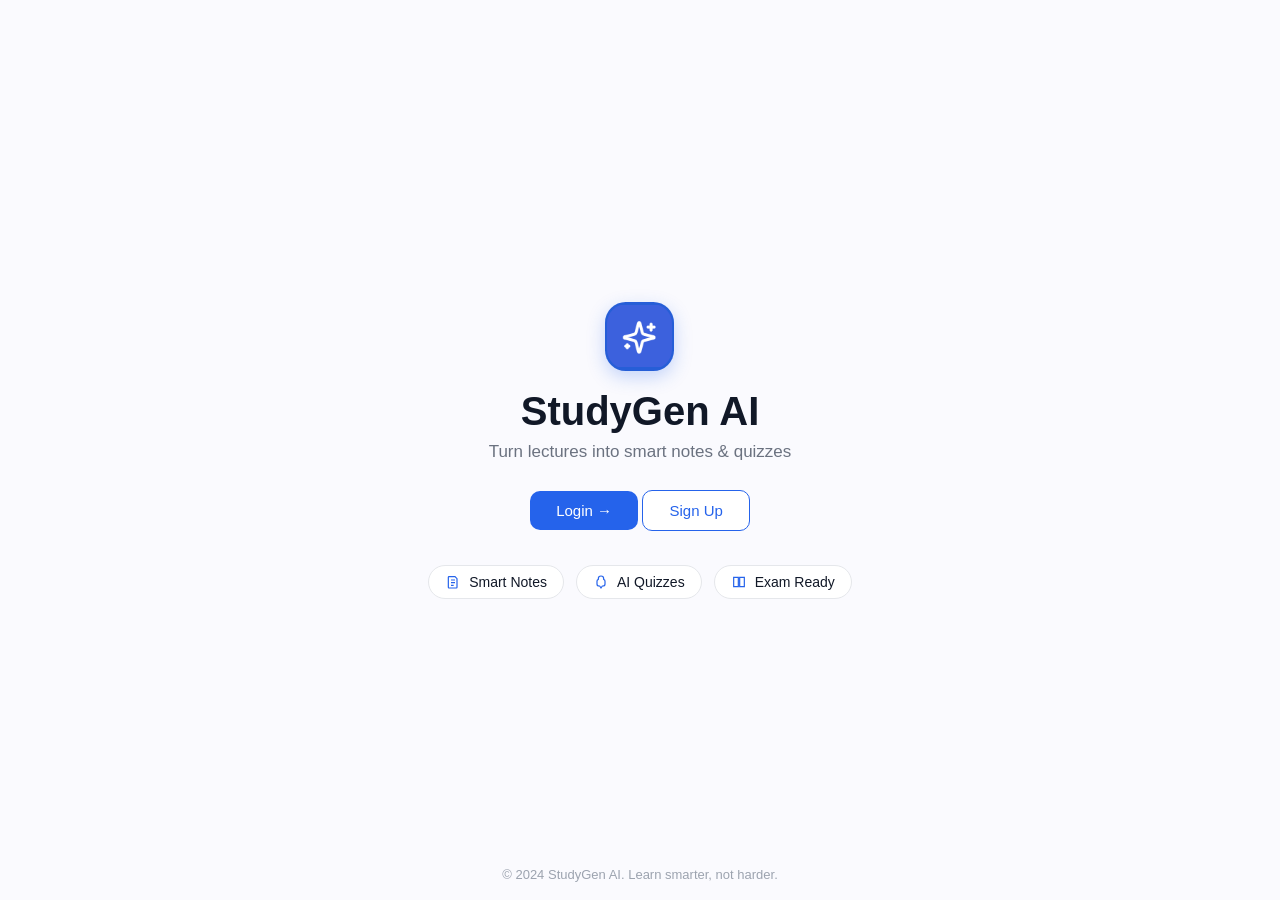
<file: index.html>
<!DOCTYPE html>
<html lang="en">
<head>
  <meta charset="UTF-8" />
  <meta name="viewport" content="width=device-width, initial-scale=1.0"/>
  <title>StudyGen AI</title>
  <link rel="stylesheet" href="style.css" />
</head>
<body>

  <div class="container">
    <!-- Logo -->
    <div class="logo-box">
      <img src="image.png" alt="logo">
    </div>

    <!-- App Name -->
    <h1>StudyGen AI</h1>

    <!-- Tagline -->
    <p class="tagline">
      Turn lectures into smart notes & quizzes
    </p>

    <!-- Buttons -->
    <div class="btn-group">
  <a href="login.html" class="btn primary">Login →</a>
  <a href="signup.html" class="btn outline">Sign Up</a>
</div>


    <!-- Features -->
    <div class="features">
  <span class="feature">
    <svg viewBox="0 0 24 24" fill="none">
      <path d="M6 4h9l3 3v13a1 1 0 0 1-1 1H6a1 1 0 0 1-1-1V5a1 1 0 0 1 1-1z" />
      <path d="M9 9h6M9 13h6M9 17h4" />
    </svg>
    Smart Notes
  </span>

  <span class="feature">
    <svg viewBox="0 0 24 24" fill="none">
      <path d="M12 3a4 4 0 0 1 4 4v1a3 3 0 0 1 2 3v4a3 3 0 0 1-3 3h-1l-2 3-2-3h-1a3 3 0 0 1-3-3v-4a3 3 0 0 1 2-3V7a4 4 0 0 1 4-4z"/>
    </svg>
    AI Quizzes
  </span>

  <span class="feature">
    <svg viewBox="0 0 24 24" fill="none">
      <path d="M4 5h7v14H4zM13 5h7v14h-7z"/>
    </svg>
    Exam Ready
  </span>
</div>

  </div>

  <footer>
    © 2024 StudyGen AI. Learn smarter, not harder.
  </footer>

</body>
</html>
</file>
<file: style.css>
* {
  margin: 0;
  padding: 0;
  box-sizing: border-box;
  font-family: Inter, Segoe UI, sans-serif;
}

body {
  height: 100vh;
  background: #fafafe;
  display: flex;
  flex-direction: column;
  justify-content: center;
  align-items: center;
  color: #111827;
}

.container {
  text-align: center;
}

/* Logo */
.logo-box {
  width: 69px;
  height: 69px;
  background: #265ed7;   /* exact soft blue */
  color: white;
  font-size: 26px;
  border-radius: 30%;
  display: flex;
  align-items: center;
  justify-content: center;
  margin: 0 auto 18px;
  box-shadow: 0 6px 18px rgba(37, 99, 235, 0.25);
}
.logo-box img {
  width: 65px;
  height: 65px;
  object-fit: contain;
  border-radius: 30%;}

/* Title */
h1 {
  font-size: 40px;
  font-weight: 700;
}

/* Tagline */
.tagline {
  margin-top: 8px;
  color: #6b7280;
  font-size: 17px;
}

/* Buttons */
.btn-group {
  margin-top: 28px;
}

.btn {
  text-decoration: none;   /* remove underline */
  display: inline-block;
  padding: 11px 26px;
  font-size: 15px;
  border-radius: 10px;
  cursor: pointer;
}


.primary {
  background: #2563eb;
  color: white;
}

.outline {
  background: white;
  color: #2563eb;
  border: 1.8px solid #2563eb;
}

/* Features */
.features {
  margin-top: 34px;
  display: flex;
  gap: 12px;
  justify-content: center;
}

.features span {
  background: #ffffff;
  padding: 8px 16px;
  border-radius: 999px;
  font-size: 14px;
  color: #111827;
  border: 1px solid #e5e7eb;
}

/* Footer */
footer {
  position: absolute;
  bottom: 18px;
  font-size: 13px;
  color: #9ca3af;
}
.feature {
  display: flex;
  align-items: center;
  gap: 8px;
  padding: 8px 16px;
  border-radius: 999px;
  font-size: 14px;
  border: 1px solid #e5e7eb;
  background: #ffffff;
  color: #111827;
}

.feature svg {
  width: 16px;
  height: 16px;
  stroke: #2563eb;
  stroke-width: 1.8;
}
</file>
